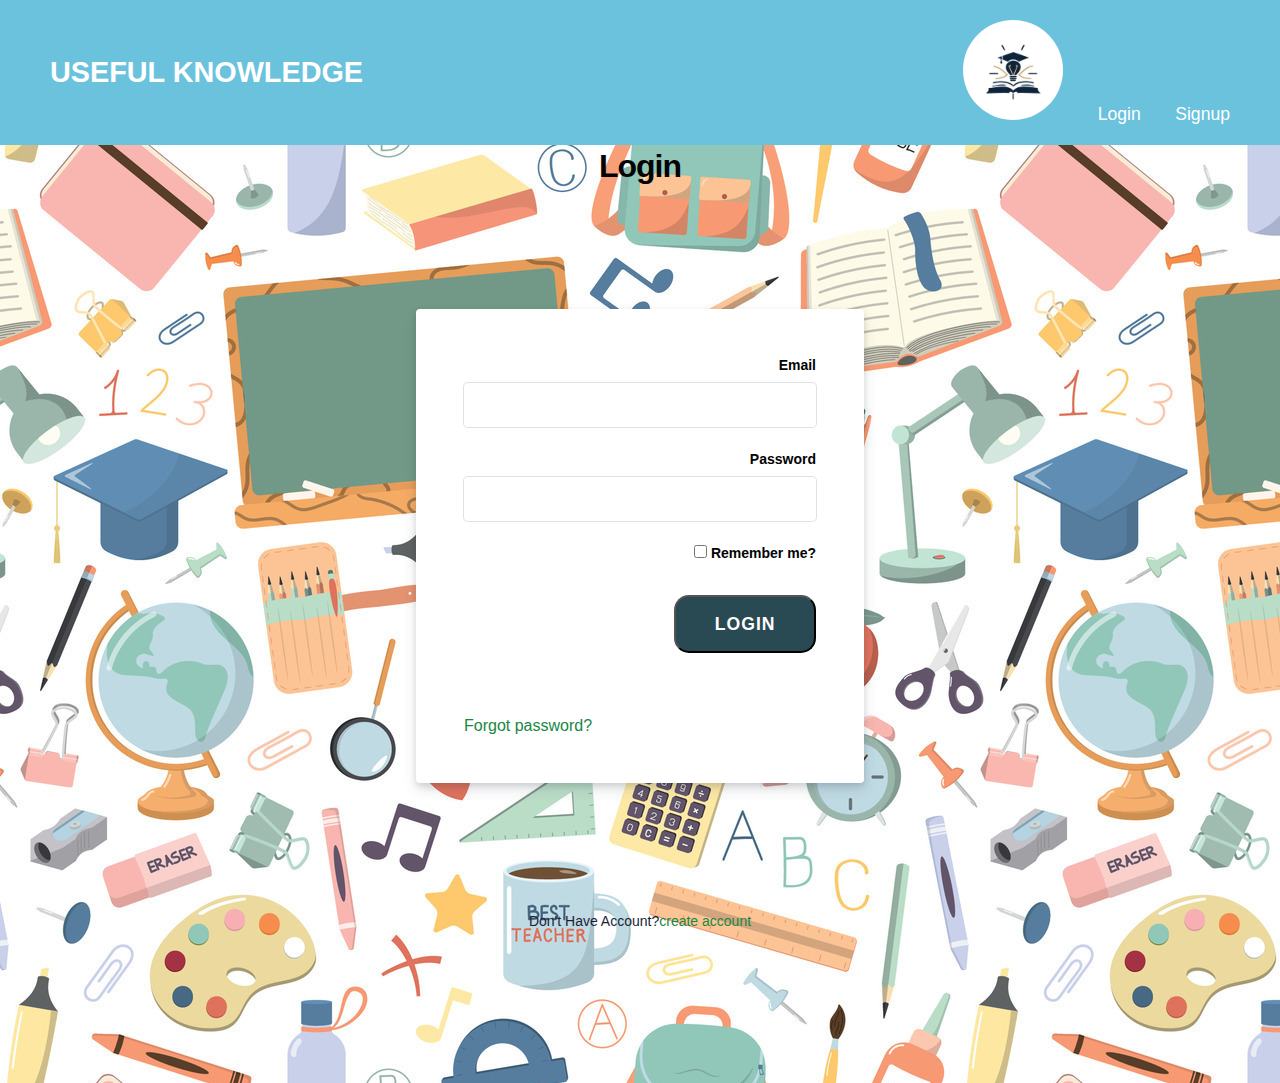
<file: index.html>
<!DOCTYPE>
<html>
  <html lang="en">
      <head>
          <meta charset="UTF-8">
          <meta http-equiv="X-UA-Compatible" content="IE=edge">
          <meta name="viewport" content="width=device-width, initial-scale=1.0">
          <link rel="stylesheet" href="https://cdnjs.cloudflare.com/ajax/libs/font-awesome/6.1.0/css/all.min.css">
          <link rel="stylesheet" href="stayl.css">

        <title>Website with Centered Logo</title>
          <style>
            header {
              display: flex;
              justify-content: last baseline;
              align-items: center;
            }
            .logo1 {
              max-width: 100px;
              border-radius: 100%;
            }
          </style>
        </head>

        </style>
    </head>

    <body>
        <header>
            <a href="index.html" class="logo">Useful Knowledge</a>
            <nav class="navigation">
                <img src="img/logo1.jpg" alt="Logo1" class="logo1">
                <a href="index.html">Login</a>
                <a href="index2.html">Signup</a>
            </nav>
        </header>

        <section>
            <link rel="stylesheet" href="stayyyl.css">
            <body>
                <div class="box-root padding-top--48 padding-bottom--24 flex-flex flex-justifyContent--center">
                    <h1>Login</h1>
                </div>
                <div class="formbg-outer">
                    <div class="formbg">
                        <div class="formbg-inner padding-horizontal--48">
                              <form id="stripe-login" onsubmit="handleLogin(); return false;">                                <div class="field padding-bottom--24">
                                    <label for="email">Email</label>
                                    <input type="email" id="email" name="email" required>
                                </div>
                                <div class="field padding-bottom--24">
                                    <label for="password">Password</label>
                                    <input type="password" id="password" name="password" required>
                                </div>
                                <div class="padding-bottom--24">
                                    <label for="checkbox">
                                        <input type="checkbox" name="checkbox"> Remember me?
                                    </label>
                                </div>
                                <div class="field padding-bottom--24">
                                    <button type="submit" class="main-btn" href="index3.html">LOGIN</button>
                              
                                </div>
                                <a href="index9.html">Forgot password?</a>
                            </form>
                        </div>
                    </div>
                    <div class="footer-link padding-top--24">
                        <span>Don't Have Account?<a href="index2.html">create account</a></span>
                        <div class="listing padding-top--24 padding-bottom--24 flex-flex center-center"></div>
                    </div>
                </div>
            </div>
        </div>
        </section>

        <script>
            function handleLogin() {
                var email = document.getElementById("email").value;
                var password = document.getElementById("password").value;
              window.location.href = "index3.html";

                // Simulating user authentication (replace with your server-side logic)
                // if (email === "user@example.com" && password === "password") {
                //     alert("Login successful!");
                //     return true; // Allow form submission
                // } else {
                //     alert("Invalid email or password.");
                //     return false; // Prevent form submission
                // }
            }
        </script>
    </body>
    </html>
</file>
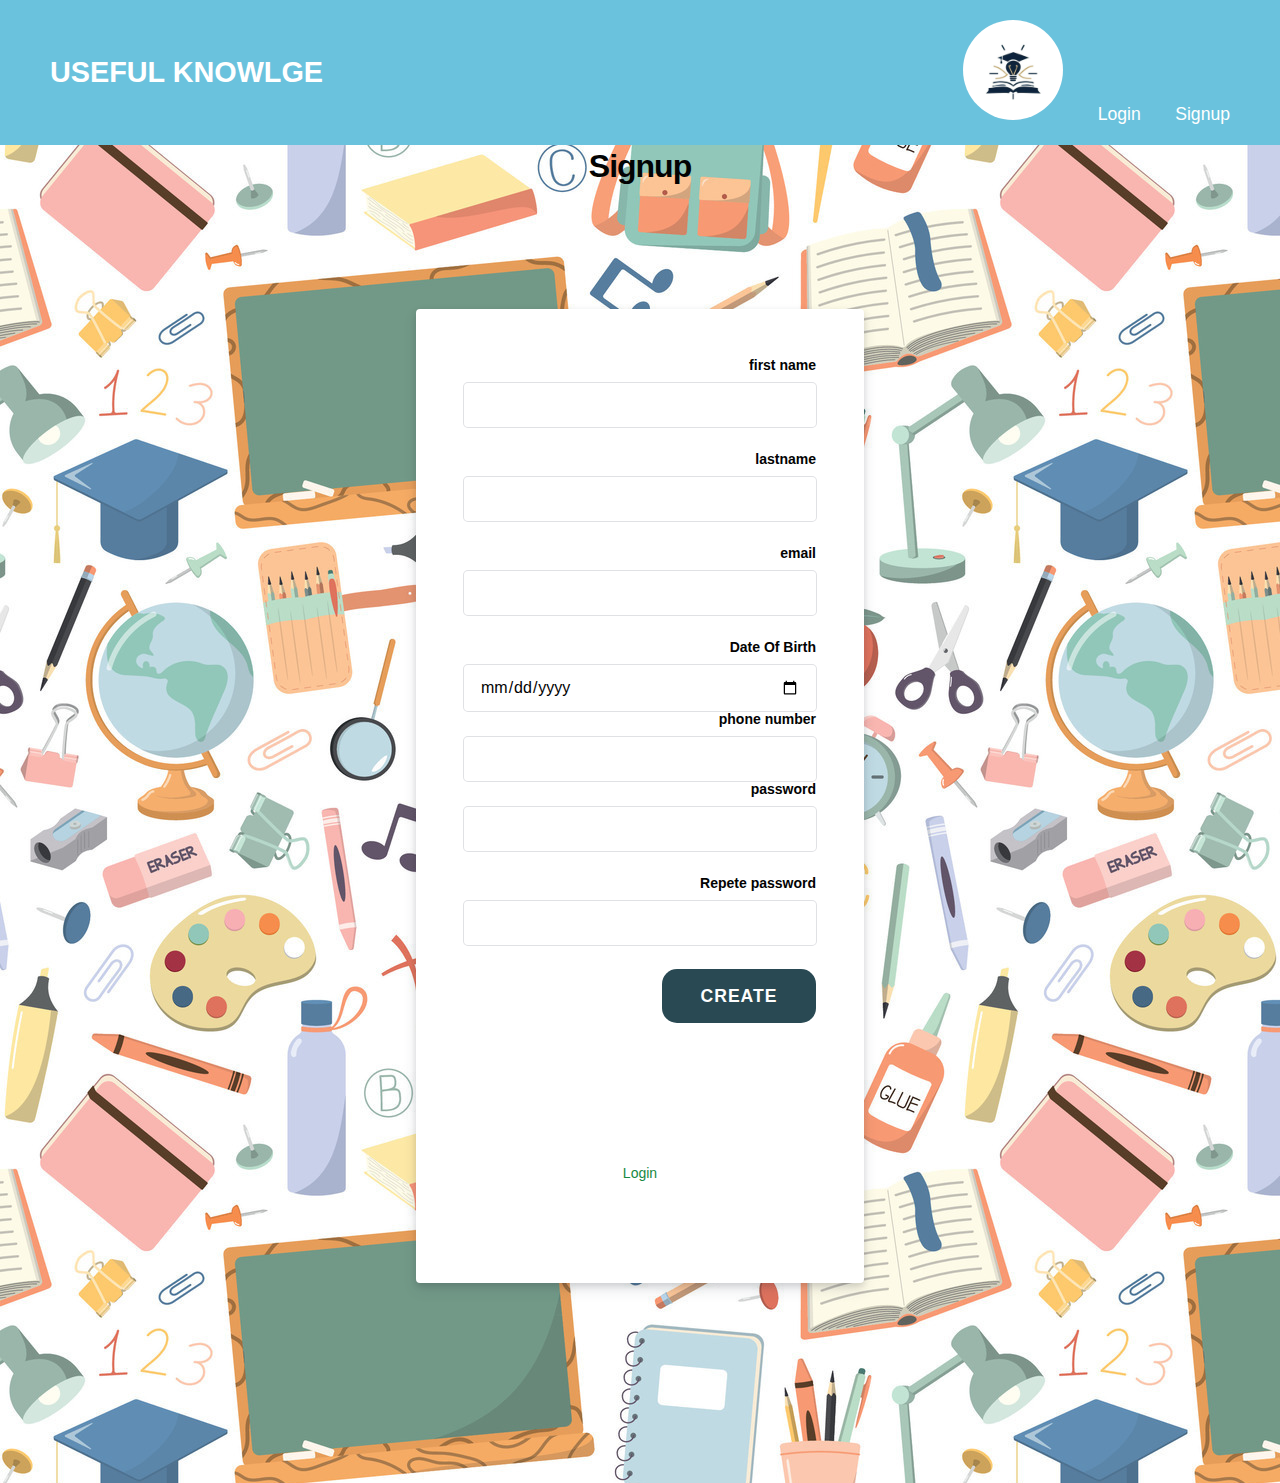
<file: index2.html>
<!DOCTYPE>
<html>
    <html lang="en">
        <head>
            <meta charset="UTF-8">
            <meta http-equiv="X-UA-Compatible" content="IE=edge">
            <meta name="viewport" content="width=device-width, initial-scale=1.0">
            <link rel="stylesheet" href="https://cdnjs.cloudflare.com/ajax/libs/font-awesome/6.1.0/css/all.min.css">
            <link rel="stylesheet" href="stayl.css">
            <title>Website with Centered Logo</title>
              <style>
                header {
                  display: flex;
                  justify-content: last baseline;
                  align-items: center;
                }
                .logo1 {
                  max-width: 100px;
                  border-radius: 100%;
                }
              </style>
            </head>
        <body>
            <header>
              
              <a href="index2.html" class="logo">Useful Knowlge </a>
              <nav class="navigation">
                <img src="img/logo1.jpg" alt="Logo1" class="logo1">
                  
                  <a href="index.html">Login</a>
                  <a href="index2.html"> Signup <title>Website with Centered Logo</title></a>

      
                </nav>
            </header>
            <link rel="stylesheet" href="stayyyl.css">
            <section>

<body>

        <div class="box-root padding-top--48 padding-bottom--24 flex-flex flex-justifyContent--center">
          <h1>Signup</h1>
        </div>
        <div class="formbg-outer">
          <div class="formbg">
            <div class="formbg-inner padding-horizontal--48">
            
              <form id="stripe-login">
                <div class="field padding-bottom--24">
                    <label for="firstname" id="fname">first name</label>
                    <input type="text" name="firstname">
                </div>
                <div class="field padding-bottom--24">
                    <label for="lastname" id="lname">lastname</label>
                    <input type="text" name="lastname">
                </div>



                <div class="field padding-bottom--24">
                  <label for="email" id="email">email</label>
                  <input type="email" name="email">
                </div>
                <div class="field padding-bottom--24">
                  <div class="grid--20-20">
                    <label for="DOB">Date Of Birth </label>
                </div>

                <input type="date" name="birthday">
                <div class="field padding-bottom--24">
                    <div class="grid--20-20">
                      <label for="phone"> phone number  </label>
                  </div>

                <input type="tel" name="phone" >
                <div class="field padding-bottom--24">
                  <div class="grid--20-20">
                    <label for="password">password </label>
            
                  </div>
                  
                  <input type="password" name="password">
                </div>
                <div class="field padding-bottom--24">
                    <div class="grid--20-20">
                      <label for="password">Repete password</label>
                      
                    </div>
                    
                    <input type="password" name="password">
                  </div>
                  
                <div class="field padding-bottom--24">
                  <a href="index.html" class="main-btn">CREATE</a>
                </div>
                
              </form>
            </div>
          </div>
          <div class="footer-link padding-top--24">
            <span> <a href="index.html"> Login </a></span>
            <div class="listing padding-top--24 padding-bottom--24 flex-flex center-center">
            </div>
          </div>
        </div>
      </div>
    </div>
  </div>
</section>
</body>
  </html>
</file>
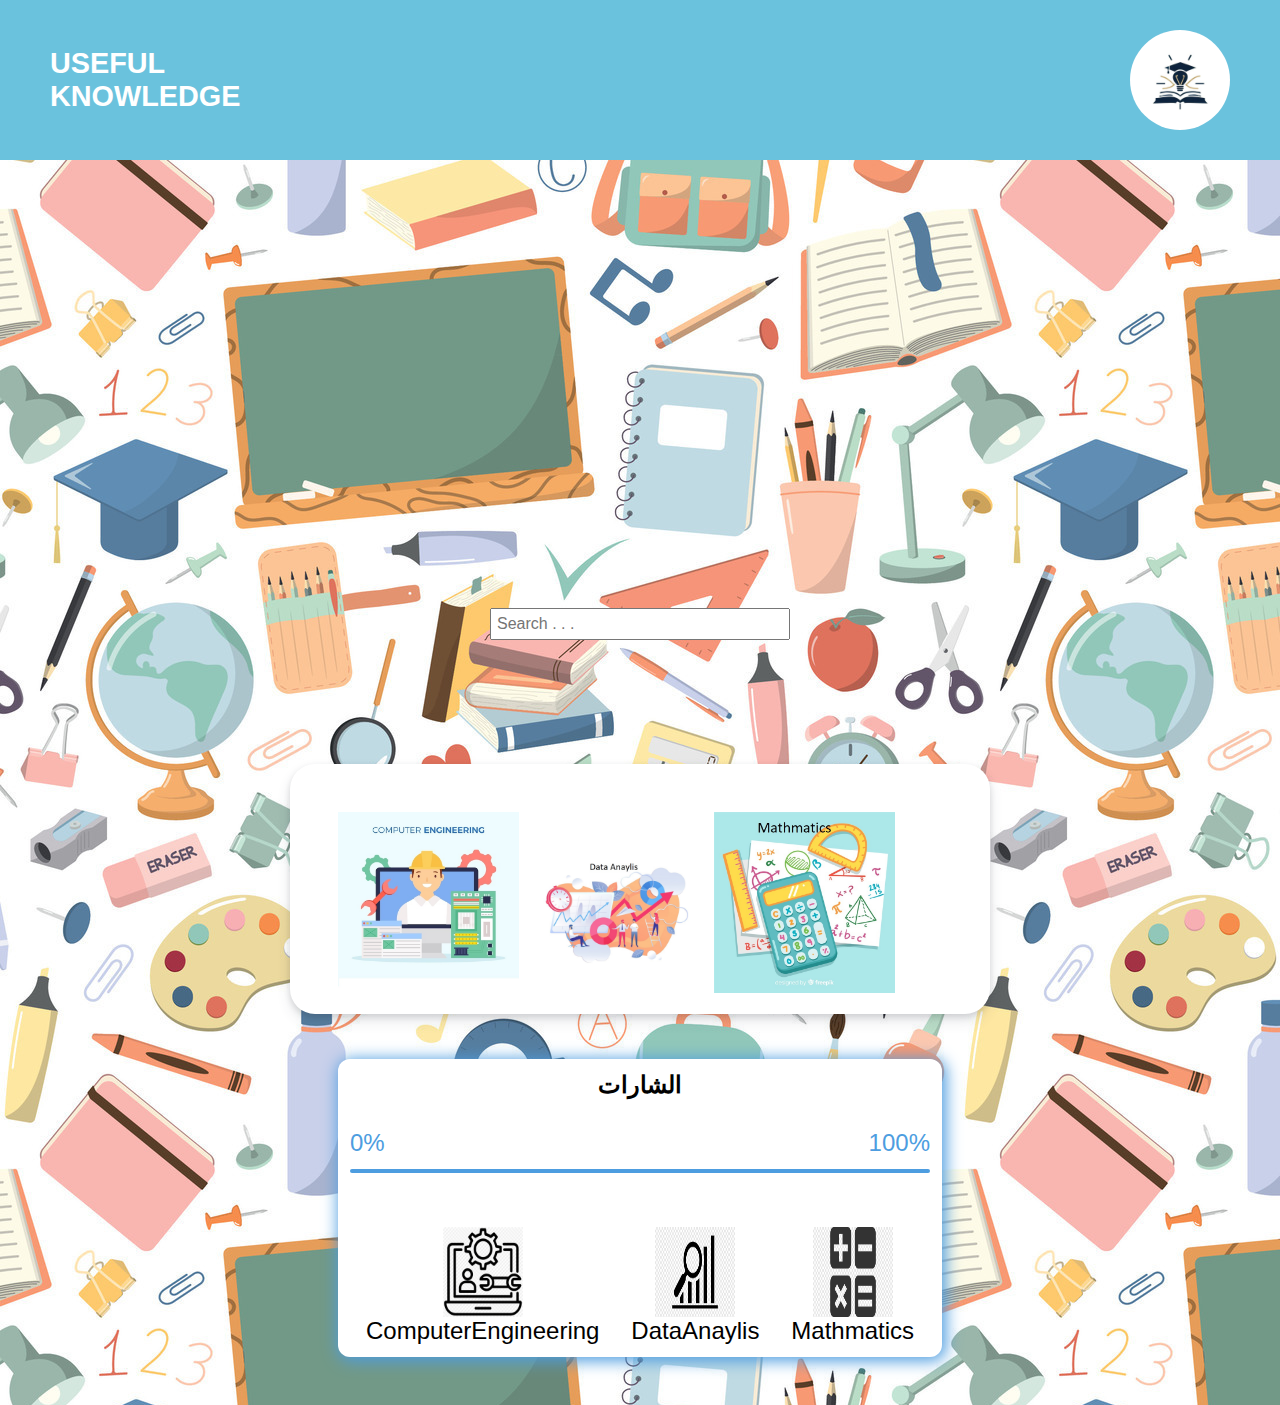
<file: index3.html>
<!DOCTYPE>
<html>
<html lang="en">

<head>
  <meta charset="UTF-8">
  <meta http-equiv="X-UA-Compatible" content="IE=edge">
  <meta name="viewport" content="width=device-width, initial-scale=1.0">
  <link rel="stylesheet" href="https://cdnjs.cloudflare.com/ajax/libs/font-awesome/6.1.0/css/all.min.css">

  <link rel="stylesheet" href="stayl.css">
  <link rel="stylesheet" href="nav.css">
  <link rel="stylesheet" href="account.css">
  <link rel="stylesheet" href="footer.css">
  <link rel="stylesheet" href="preloader.css">
  <link rel="stylesheet" href="missing-account.css">

  <title>Website with Centered Logo</title>
  <style>
    header {
      display: flex;
      justify-content: last baseline;
      align-items: center;
    }

    .logo1 {
      max-width: 100px;
      border-radius: 100%;
    }

    .search-wrapper {
      text-align: center;
      margin-top: 20px;
      border-radius: 5px;
    }

    .search-wrapper input[type="text"] {
      width: 300px;
      padding: 5px;
      font-size: 16px;
    }

    .search-predictions {
      margin-top: 10px;
      text-align: center;
    }

    .search-predictions ul {
      list-style: none;
      padding: 0;
    }

    .search-predictions li {
      cursor: pointer;
      margin-bottom: 5px;
    }

    .search-predictions li:hover {
      background-color: #f2f2f2;
    }

    @media only screen and (max-width: 600px) {
      .search-wrapper input[type="text"] {
        width: 100%;
      }
    }
  </style>
</head>

<body>
  <header>

    <a href="index3.html" class="logo">Useful Knowledge </a>
    <nav class="navigation">
      <img src="img/logo1.jpg" alt="Logo1" class="logo1">
    </nav>
  </header>
  <section>
    <link rel="stylesheet" href="stayyyl.css">
  </section>
</body>

<body>
  <div class="box-root padding-top--48 padding-bottom--24 flex-flex flex-justifyContent--center">
    <title>Search Bar with Result Prediction</title>

    <body>
      <div class="search-wrapper">
        <input type="text" id="searchInput" placeholder="Search . . .">
      </div>

      <div class="search-predictions">
        <ul id="predictionsList"></ul>
      </div>
      <script>
        var contentData = [
          "computer engineering",
          "data anaylis",
          "mathmatics"
        ];

        function showPredictions() {
          var input = document.getElementById("searchInput").value.toLowerCase();
          var predictionsList = document.getElementById("predictionsList");
          predictionsList.innerHTML = "";

          var matchingPredictions = contentData.filter(function (item) {
            return item.toLowerCase().startsWith(input);
          });

          if (matchingPredictions.length > 0) {
            matchingPredictions.forEach(function (prediction) {
              var li = document.createElement("li");
              li.textContent = prediction;
              li.onclick = function () {
                performSearch(prediction);
              };
              predictionsList.appendChild(li);
            });
          } else {
            var li = document.createElement("li");
            li.textContent = "No predictions found.";
            predictionsList.appendChild(li);
          }
        }

        function performSearch(query) {
          // Replace this with your desired implementation
          alert("indergurgh" + ali);
        }

        function performSearch() {
          var input = document.getElementById("searchInput").value.trim();
          if (input !== "") {
            var url = "results.html?q=" + encodeURIComponent(input);
            window.location.href = url;
          }
        }
      </script>
      <!--</script> was found with out script opining-->
      </form>
  </div>
  <div class="formbg2-outer">
    <div class="formbg2">
      <div class="formbg2-inner padding-horizontal--48 ">
        <style>
          #object1 {
            display: contents;
            flex-direction: row;
            /* الصور جنبًا إلى جنب */
            justify-content: space-around;
            flex-wrap: wrap;
          }

          #object2,
          #object3,
          #object4 {
            object-fit: contain;
            width: 30%;
            height: auto;
          }

          #object5 {
            display: contents;
            flex-direction: row;
            /* الصور جنبًا إلى جنب */
            justify-content: space-around;
            flex-wrap: wrap;
          }

          #BadG {
            object-fit: fill;
            width: 100%;
            height: auto;
            margin-top: 60px;
          }


          @media only screen and (max-width: 600px) {
            #object1 {
              flex-direction: column;
              /* الصور في خط طولي عندما يكون حجم الشاشة أقل من 600 بكسل */
            }

            #object2,
            #object3,
            #object4 {
              width: 100%;
            }

            #object5 {
              flex-direction: column;
              /* الصور في خط طولي عندما يكون حجم الشاشة أقل من 600 بكسل */
            }

          }

          .ach {
            align-items: right;
            display: flex;
            /* Changed from inline-flexbox to flex */
            padding: 10px 50px;
            background-color: #122e4b;
            /* Button background color */
            justify-content: right;
            color: #fff;
            text-decoration: none;
            border-radius: 5px;
            margin: 0px;
            /* Adjust this value as needed */
            cursor: pointer;
            width: fit-content;
          }
        </style>

        <div id="object1">
          <a href="index4.html"><img src="img/enginer2.jpg" alt="img/enginer2" id="object2"></a>
          <a href="index5.html"><img src="img/DataAnylis.jpg" alt="img/DataAnylis" id="object3"></a>
          <a href="index6.html"><img src="img/math.jpg" alt="img/math" id="object4"></a>
        </div>

        <div id="object5">
          <div class="badges" id="BadG">
            <div class="title">
              الشارات
            </div>
            <div class="prograss-number">
              <div class="prograss-from">
                0%
              </div>
              <div class="prograss-to">
                100%
              </div>
            </div>
            <div class="prograss" id="prograss"></div>
            <div class="badges-content">
              <div class="badges-img">
                <img id="Engineer" src="img/logoEng.png" alt="Englogo" width="180" height="90">
                <div class="badge-title">
                  ComputerEngineering
                </div>
              </div>
              <div class="badges-img">
                <img id="data" src="img/logoData.png" alt="datalogo" width="180" height="90">
                <div class="badge-title">
                  DataAnaylis
                </div>
              </div>
              <div class="badges-img">
                <img id="math" src="img/logomath.png" alt="mathlogo" width="180" height="90">
                <div class="badge-title">
                  Mathmatics
                </div>
              </div>


</body>

</html>
</file>
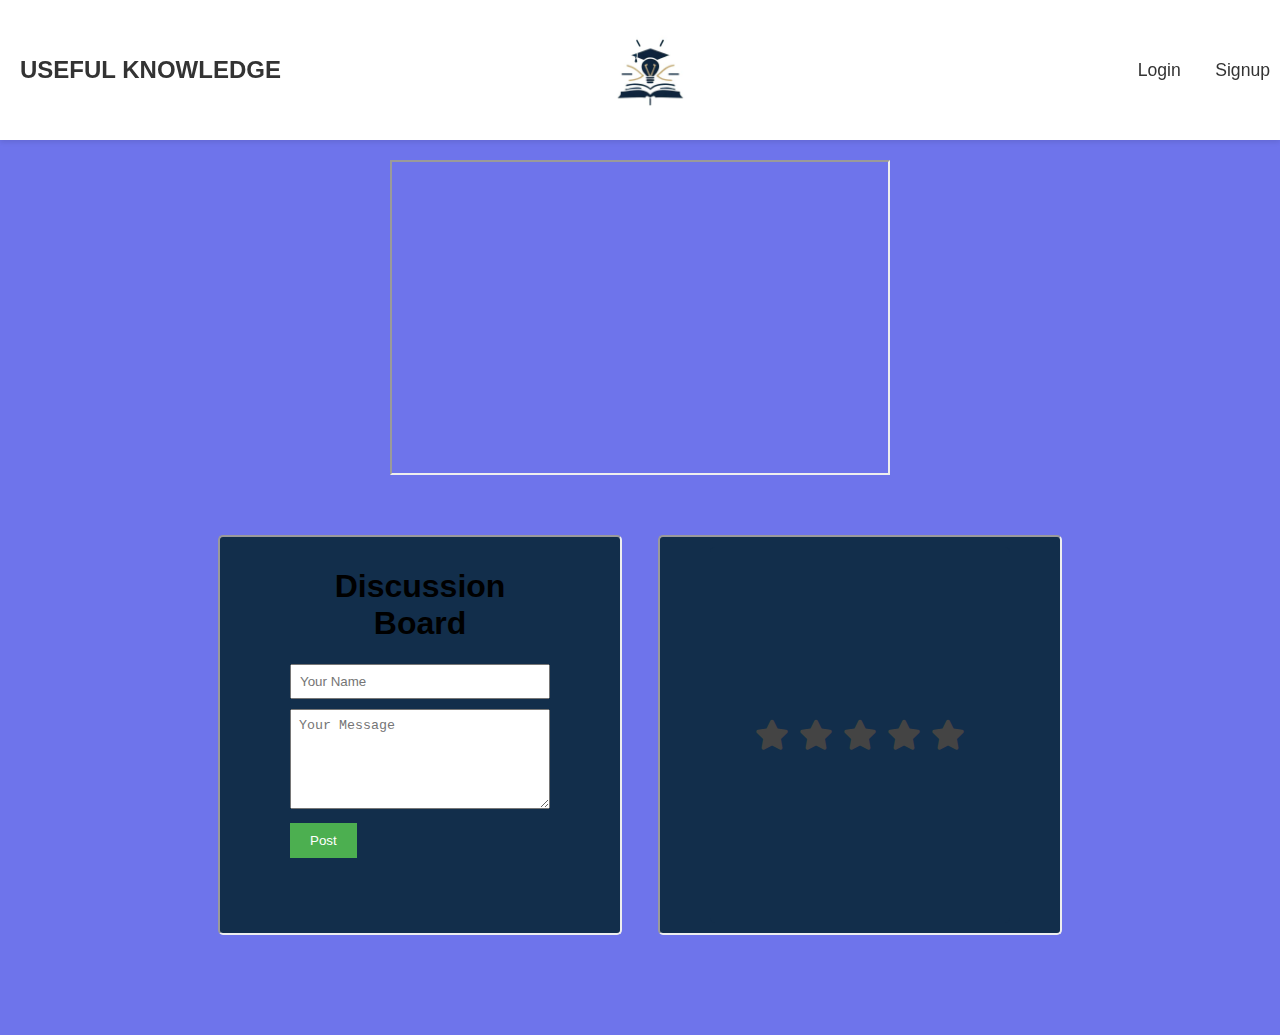
<file: index4.html>
<!DOCTYPE html>
<html lang="en">

<head>
    <meta charset="UTF-8">
    <meta http-equiv="X-UA-Compatible" content="IE=edge">
    <meta name="viewport" content="width=device-width, initial-scale=1.0">
    <link rel="stylesheet" href="https://cdnjs.cloudflare.com/ajax/libs/font-awesome/6.1.0/css/all.min.css">
    <link rel="stylesheet" href="stayl.css">
    <title>Website with Centered Logo</title>
    <style>
        
        /* General styling */
        body {
            margin: 0;
            padding: 0;
            font-family: Arial, sans-serif;
            background-color: rgba(69, 77, 230, 0.779); /* Background color */
            /* rgb(106, 14, 221) */
        }
        /* Header styling */
        header {
            display: flex;
            justify-content: space-between;
            align-items: center;
            padding: 10px;
            background-color: rgb(255, 255, 255); /* Header background color */
            box-shadow: 0 2px 5px rgba(0, 0, 0, 0.1);
        }
        .logo {
            text-decoration: none;
            color: #333;
            font-size: 1.5rem;
            font-weight: bold;
            margin-left: 10px;
          
        }
        .logo1 {
            max-width: 120px;
            align-items: center;
            margin-right: 89px;
          border-radius: 100%;
        }
        .navigation a{
            margin-left: 0px;
            text-decoration: none;
            color: #333;
        }
        #object1 {
        object-fit: contain;
        object-position: top;
        position: relative;
        border-radius: 10px;
        margin: 10px;
        }
        /* Main section styling */
        .box-root {
        padding-top: 60px;
        padding-bottom: 0px;
        display: flex;
        justify-content: space-around; /* This will put space between your iframes */
        }
        .board, .rate {
        align-items: right;
        display: flex; /* Changed from inline-flexbox to flex */
        padding: 10px 50px;
        background-color: #122e4b; /* Button background color */
        justify-content: right;
        color: #fff;
        text-decoration: none;
        border-radius: 5px;
        margin: 0px; /* Adjust this value as needed */
        cursor: pointer;
        width: fit-content;
        }
        /* Adding rate board */
    </style>
</head>
<body>
    <header>
        <a href="index3.html" class="logo">Useful Knowledge</a>
        <img src="img/logo1.jpg" alt="Logo1" class="logo1">
        <nav class="navigation">
            <a href="index.html" class="sgin">Login</a>
            <a href="index2.html" class="login">Signup</a>
        </nav>
    </header>
    <section>
        <div class="box-root">
            <iframe width="500" height="315" src="https://www.youtube.com/embed/23wr24zdmQM?si=W6Rn78-GVRiTmN5G" title="Software Engineering"></iframe>
        </div>
        <div class="box-root">
            <iframe src="index7.html" width="250" height="400" class="board" title="this is a board"></iframe>
            <iframe src="rate.html" width="400" height="400" class="rate" title="this is rate"></iframe>
        </div> 
    </section>    
</body>
</html>
</file>
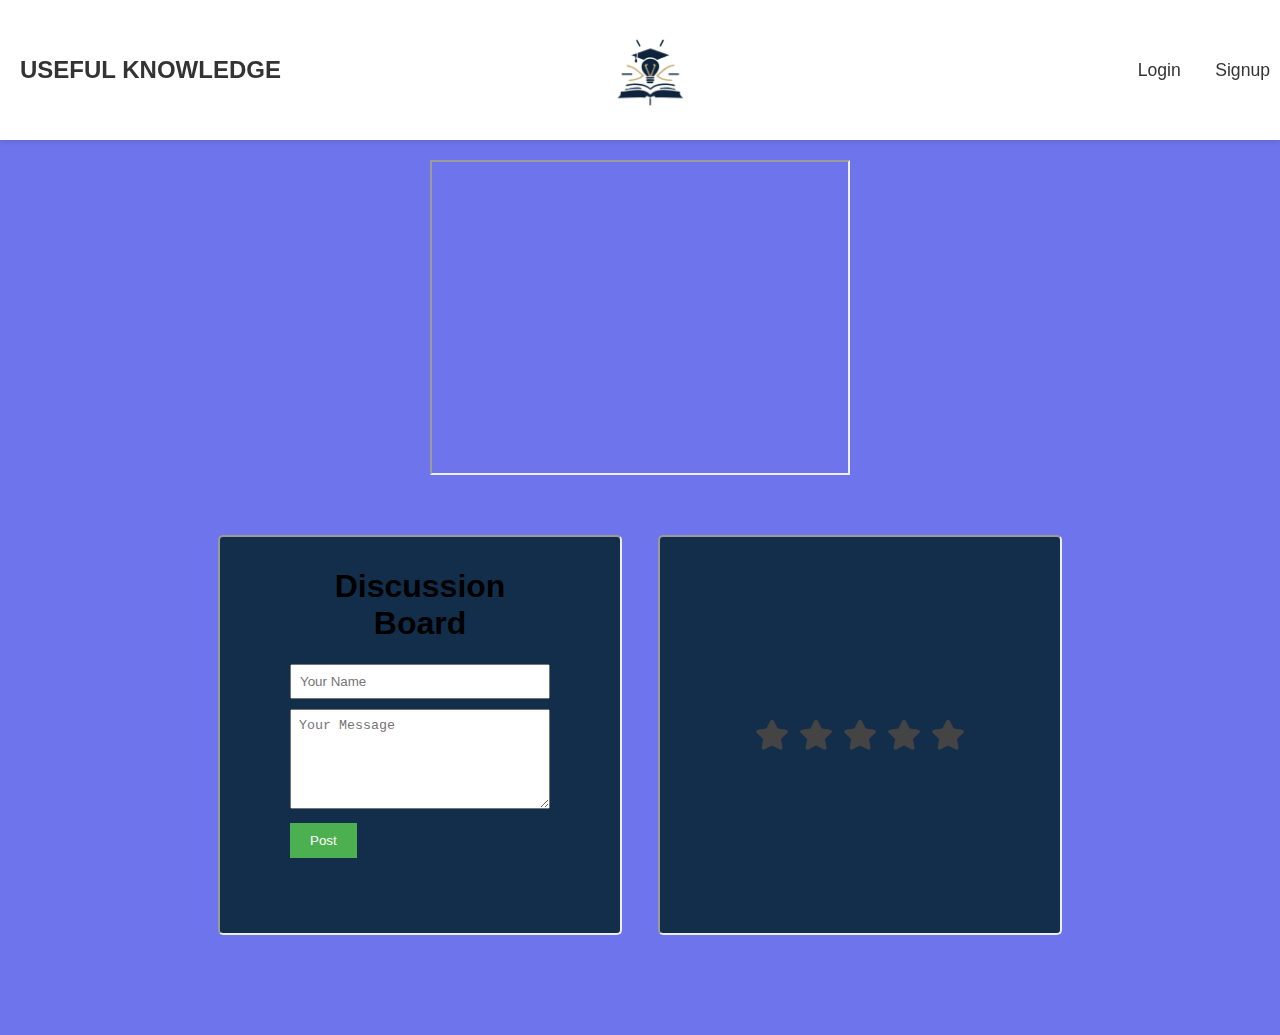
<file: index5.html>
<!DOCTYPE html>
<html lang="en">

<head>
    <meta charset="UTF-8">
    <meta http-equiv="X-UA-Compatible" content="IE=edge">
    <meta name="viewport" content="width=device-width, initial-scale=1.0">
    <link rel="stylesheet" href="https://cdnjs.cloudflare.com/ajax/libs/font-awesome/6.1.0/css/all.min.css">
    <link rel="stylesheet" href="stayl.css">
    <title>Website with Centered Logo</title>
    <style>
        
        /* General styling */
        body {
            margin: 0;
            padding: 0;
            font-family: Arial, sans-serif;
            background-color: rgba(69, 77, 230, 0.779); /* Background color */
            /* rgb(106, 14, 221) */
        }
        /* Header styling */
        header {
            display: flex;
            justify-content: space-between;
            align-items: center;
            padding: 10px;
            background-color: rgb(255, 255, 255); /* Header background color */
            box-shadow: 0 2px 5px rgba(0, 0, 0, 0.1);
        }
        .logo {
            text-decoration: none;
            color: #333;
            font-size: 1.5rem;
            font-weight: bold;
            margin-left: 10px;
        }
        .logo1 {
            max-width: 120px;
            align-items: center;
            margin-right: 89px;
          border-radius: 100%;
        }
        .navigation a{
            margin-left: 0px;
            text-decoration: none;
            color: #333;
        }
        #object1 {
        object-fit: contain;
        object-position: top;
        position: relative;
        border-radius: 10px;
        margin: 10px;
        }
        /* Main section styling */
        .box-root {
        padding-top: 60px;
        padding-bottom: 0px;
        display: flex;
        justify-content: space-around; /* This will put space between your iframes */
        }
        .board, .rate {
        align-items: right;
        display: flex; /* Changed from inline-flexbox to flex */
        padding: 10px 50px;
        background-color: #122e4b; /* Button background color */
        justify-content: right;
        color: #fff;
        text-decoration: none;
        border-radius: 5px;
        margin: 0px; /* Adjust this value as needed */
        cursor: pointer;
        width: fit-content;
        }
        /* Adding rate board */
    </style>
</head>
<body>
    <header>
        <a href="index3.html" class="logo">Useful Knowledge</a>
        <img src="img/logo1.jpg" alt="Logo1" class="logo1">
        <nav class="navigation">
            <a href="index.html" class="sgin">Login</a>
            <a href="index2.html" class="login">Signup</a>
        </nav>
    </header>
    <section>
        <div class="box-root">
            <iframe width="420" height="315" src="https://www.youtube.com/embed/Xyo6LY2hOTU?si=vj_rtB0jpoQ4iEFw" title="Data Analysis"></iframe>
        </div>
        <div class="box-root">
            <iframe src="index7.html" width="250" height="400" class="board" title="this is board"></iframe>
            <iframe src="rate.html" width="400" height="400" class="rate" title="this is rate"></iframe>
        </div> 
    </section>
</body>
</html>
</file>
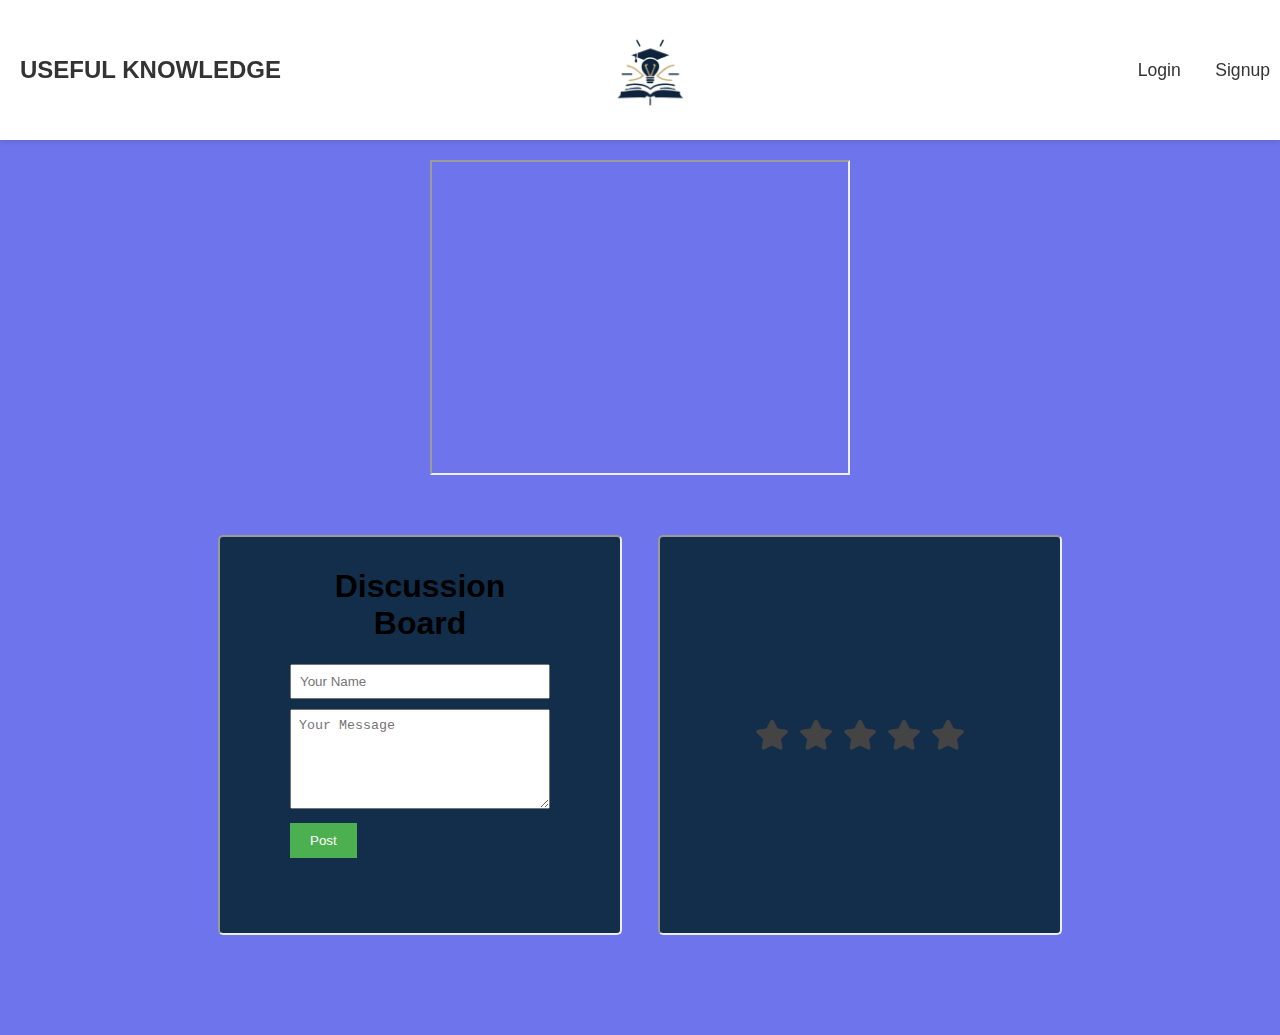
<file: index6.html>
<!DOCTYPE html>
<html lang="en">

<head>
    <meta charset="UTF-8">
    <meta http-equiv="X-UA-Compatible" content="IE=edge">
    <meta name="viewport" content="width=device-width, initial-scale=1.0">
    <link rel="stylesheet" href="https://cdnjs.cloudflare.com/ajax/libs/font-awesome/6.1.0/css/all.min.css">
    <link rel="stylesheet" href="stayl.css">
    <title>Website with Centered Logo</title>
    <style>
        
        /* General styling */
        body {
            margin: 0;
            padding: 0;
            font-family: Arial, sans-serif;
            background-color: rgba(69, 77, 230, 0.779); /* Background color */
            /* rgb(106, 14, 221) */
        }
        /* Header styling */
        header {
            display: flex;
            justify-content: space-between;
            align-items: center;
            padding: 10px;
            background-color: rgb(255, 255, 255); /* Header background color */
            box-shadow: 0 2px 5px rgba(0, 0, 0, 0.1);
        }
        .logo {
            text-decoration: none;
            color: #333;
            font-size: 1.5rem;
            font-weight: bold;
            margin-left: 10px;
        }
        .logo1 {
            max-width: 120px;
            align-items: center;
            margin-right: 89px;
          border-radius: 100%;
        }
        .navigation a{
            margin-left: 0px;
            text-decoration: none;
            color: #333;
        }
        #object1 {
        object-fit: contain;
        object-position: top;
        position: relative;
        border-radius: 10px;
        margin: 10px;
        }
        /* Main section styling */
        .box-root {
        padding-top: 60px;
        padding-bottom: 0px;
        display: flex;
        justify-content: space-around; /* This will put space between your iframes */
        }
        .board, .rate {
        align-items: right;
        display: flex; /* Changed from inline-flexbox to flex */
        padding: 10px 50px;
        background-color: #122e4b; /* Button background color */
        justify-content: right;
        color: #fff;
        text-decoration: none;
        border-radius: 5px;
        margin: 0px; /* Adjust this value as needed */
        cursor: pointer;
        width: fit-content;
        }
        /* Adding rate board */
    </style>
</head>
<body>
    <header>
        <a href="index3.html" class="logo">Useful Knowledge</a>
        <img src="img/logo1.jpg" alt="Logo1" class="logo1">
        <nav class="navigation">
            <a href="index.html" class="sgin">Login</a>
            <a href="index2.html" class="login">Signup</a>
        </nav>
    </header>
    <section>
        <!-- Main content section -->
        <div class="box-root">
            <iframe width="420" height="315" src="https://www.youtube.com/embed/p-PN3rRaPWM?si=tzA2BksFtgsMHzKY" title="Group thuri"></iframe>
        </div>
        <div class="box-root">
            <iframe src="index7.html" width="250" height="400" class="board" title="this is a board"></iframe>
            <iframe src="rate.html" width="400" height="400" class="rate" title="This is rate"></iframe>
        </div> 
    </section>
</body>
</html>
</file>
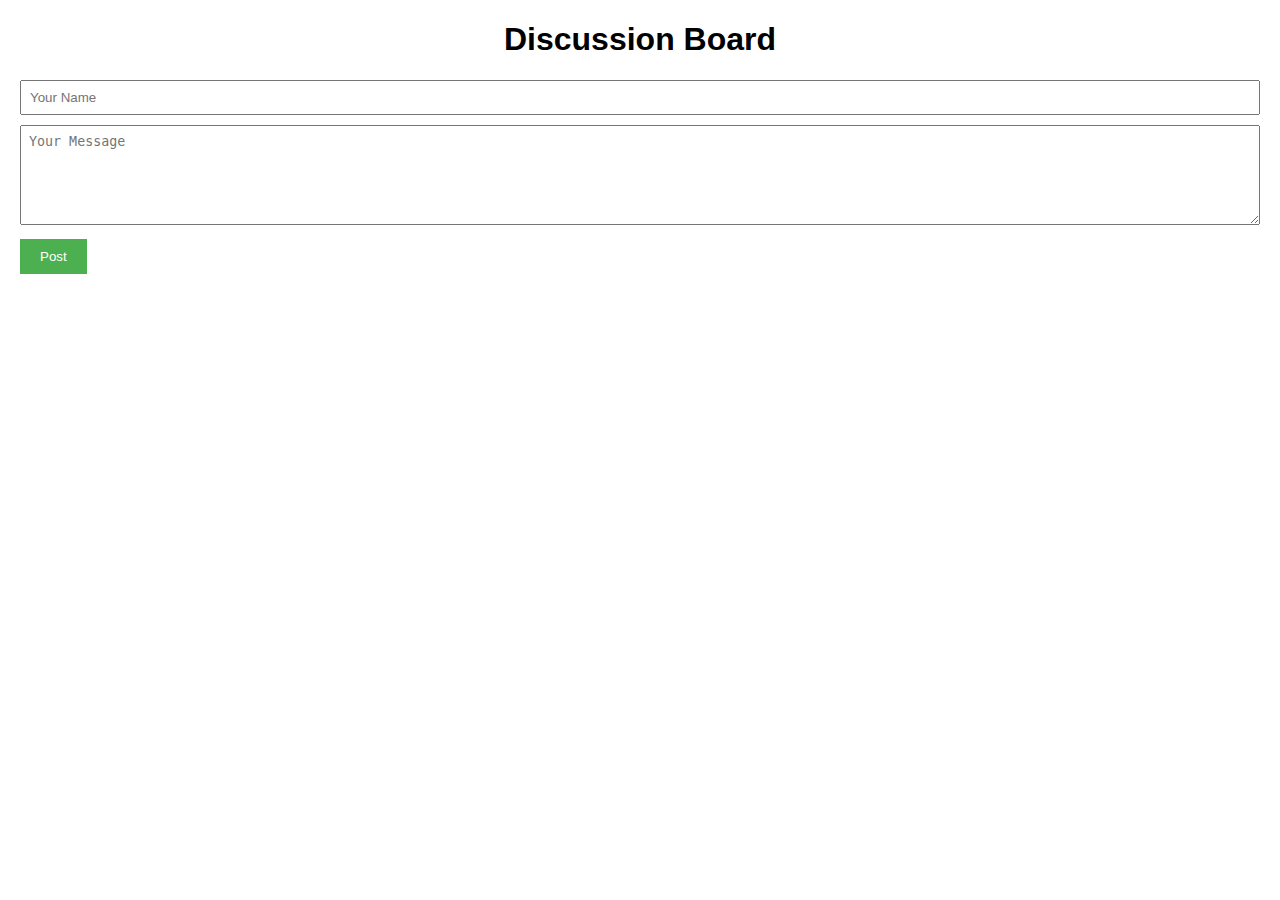
<file: index7.html>
<!DOCTYPE html>
<html lang="en">
<head>
    <meta charset="UTF-8">
    <title>Discussion Board</title>
    <style>
        body {
            font-family: Arial, sans-serif;
            margin: 20px;
        }
        h1 {
            text-align: center;
        }
        .post {
            background-color: #f2f2f2;
            padding: 10px;
            margin-bottom: 10px;
        }
        .post .author {
            font-weight: bold;
        }
        .post .timestamp {
            color: #888888;
            font-size: 12px;
        }
        .post .content {
            margin-top: 5px;
        }
        .reply {
            margin-left: 20px;
        }
        .form-wrapper {
            margin-bottom: 20px;
        }
        .form-wrapper input,
        .form-wrapper textarea {
            width: 100%;
            padding: 8px;
            margin-bottom: 10px;
            box-sizing: border-box;
        }
        .form-wrapper textarea {
            height: 100px;
        }
        .form-wrapper button {
            background-color: #4caf50;
            color: #ffffff;
            border: none;
            padding: 10px 20px;
            cursor: pointer;
            display: inline-block;
        }
        .form-wrapper button:hover {
            background-color: #45a049;
        }
        .reply-btn {
            background-color: #007bff;
            color: #ffffff;
            border: none;
            padding: 5px 10px;
            cursor: pointer;
            margin-left: 10px;
            font-size: 12px;
        }
        .reply-btn:hover {
            background-color: #0056b3;
        }
    </style>
</head>
<body>
    <h1>Discussion Board</h1>
    <div class="form-wrapper">
        <input type="text" id="author" placeholder="Your Name">
        <textarea id="message" placeholder="Your Message"></textarea>
        <button onclick="postMessage()">Post</button>
    </div>
    <div id="posts"></div>
    <script>
        // Replace this with the actual user information from your authentication system
        const currentUser = {
            name: "You"
        };
        function postMessage() {
            const authorInput = document.getElementById("author");
            const messageInput = document.getElementById("message");
            const author = authorInput.value.trim();
            const message = messageInput.value.trim();
            if (!author || !message) {
                alert("Please enter both your name and message.");
                return;
            }
            const timestamp = new Date().toLocaleString();
            const postDiv = document.createElement("div");
            postDiv.classList.add("post");
            postDiv.setAttribute("data-author", author);
            postDiv.setAttribute("data-timestamp", timestamp);
            postDiv.innerHTML = `
                <div class="author">${author}</div>
                <div class="timestamp">${timestamp}</div>
                <div class="content">${message} <button class="reply-btn" onclick="replyToMessage('${author}', '${timestamp}')">Reply</button></div>
                <div class="replies" id="replies-${author}-${timestamp}"></div>
            `;
            document.getElementById("posts").appendChild(postDiv);
            // Clear the form
            authorInput.value = "";
            messageInput.value = "";
        }
        function replyToMessage(author, timestamp) {
            const replyMessage = prompt("Reply to the message:");
            if (replyMessage) {
                const replyDiv = document.createElement("div");
                replyDiv.classList.add("post", "reply");
                const replyAuthor = currentUser ? currentUser.name : "You";
                replyDiv.innerHTML = `
                    <div class="author">${replyAuthor}</div>
                    <div class="timestamp">${new Date().toLocaleString()}</div>
                    <div class="content">${replyMessage}</div>
                `;
                const repliesContainer = document.getElementById(`replies-${author}-${timestamp}`);
                if (repliesContainer) {
                    repliesContainer.appendChild(replyDiv);
                    }
                }
            }
    </script>
</body>
</html>
</file>
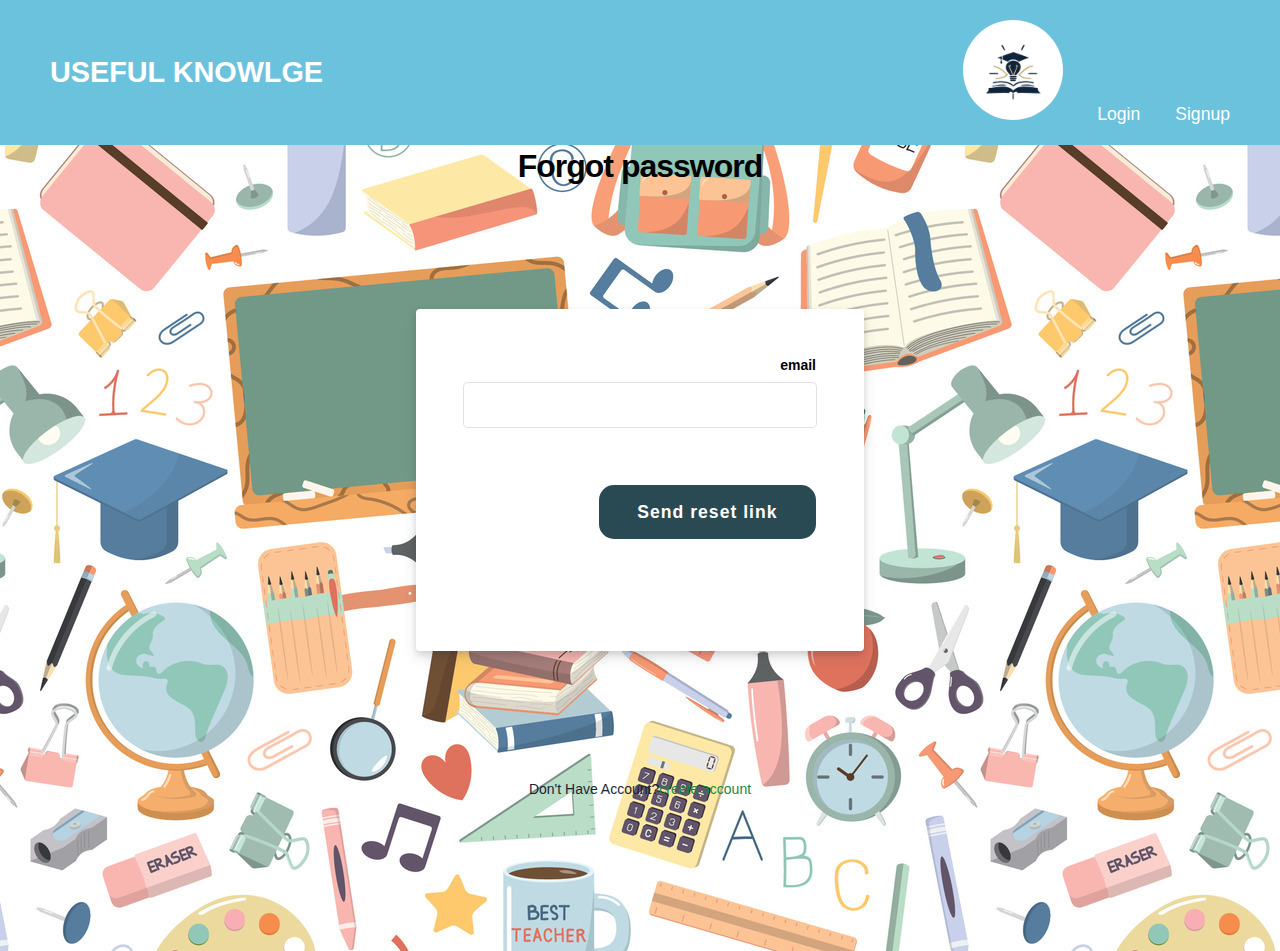
<file: index9.html>
<!DOCTYPE>
<html>
<html lang="en">

<head>
  <meta charset="UTF-8">
  <meta http-equiv="X-UA-Compatible" content="IE=edge">
  <meta name="viewport" content="width=device-width, initial-scale=1.0">
  <link rel="stylesheet" href="https://cdnjs.cloudflare.com/ajax/libs/font-awesome/6.1.0/css/all.min.css">
  <link rel="stylesheet" href="stayl.css">
  <title>Website with Centered Logo</title>
  <style>
    header {
      display: flex;
      justify-content: last baseline;
      align-items: center;
    }

    .logo1 {
      max-width: 100px;
      border-radius: 100%;
    }
  </style>
</head>

<body>
  <header>

    <a href="index.html" class="logo">Useful Knowlge </a>
    <nav class="navigation">
      <img src="img/logo1.jpg" alt="Logo1" class="logo1">

      <a href="index.html">Login </a>
      <a href="index2.html">Signup </a>

    </nav>
  </header>
  <section>
    <link rel="stylesheet" href="stayyyl.css">

    <body>

      <div class="box-root padding-top--48 padding-bottom--24 flex-flex flex-justifyContent--center">
        <h1>Forgot password<h1>
      </div>
      <div class="formbg-outer">
        <div class="formbg">
          <div class="formbg-inner padding-horizontal--48">

            <form id="stripe-login">
              <div class="field padding-bottom--24">
                <label for="email">email</label>
                <input type="email" name="email">
              </div>


              <div class="reset-pass">

              </div>

              <div class=" padding-bottom--24 ">
                <label for="checkbox">

                </label>
              </div>
              <div class="field padding-bottom--24">

                <a href="index3.html" class="main-btn">Send reset link</a>
              </div>


          </div>

          </form>
        </div>
      </div>
      <div class="footer-link padding-top--24">
        <span>Don't Have Account?<a href="index2.html">create account</a></span>
        <div class="listing padding-top--24 padding-bottom--24 flex-flex center-center">


        </div>
      </div>
      </div>
  </section>
</body>

</html>
</file>
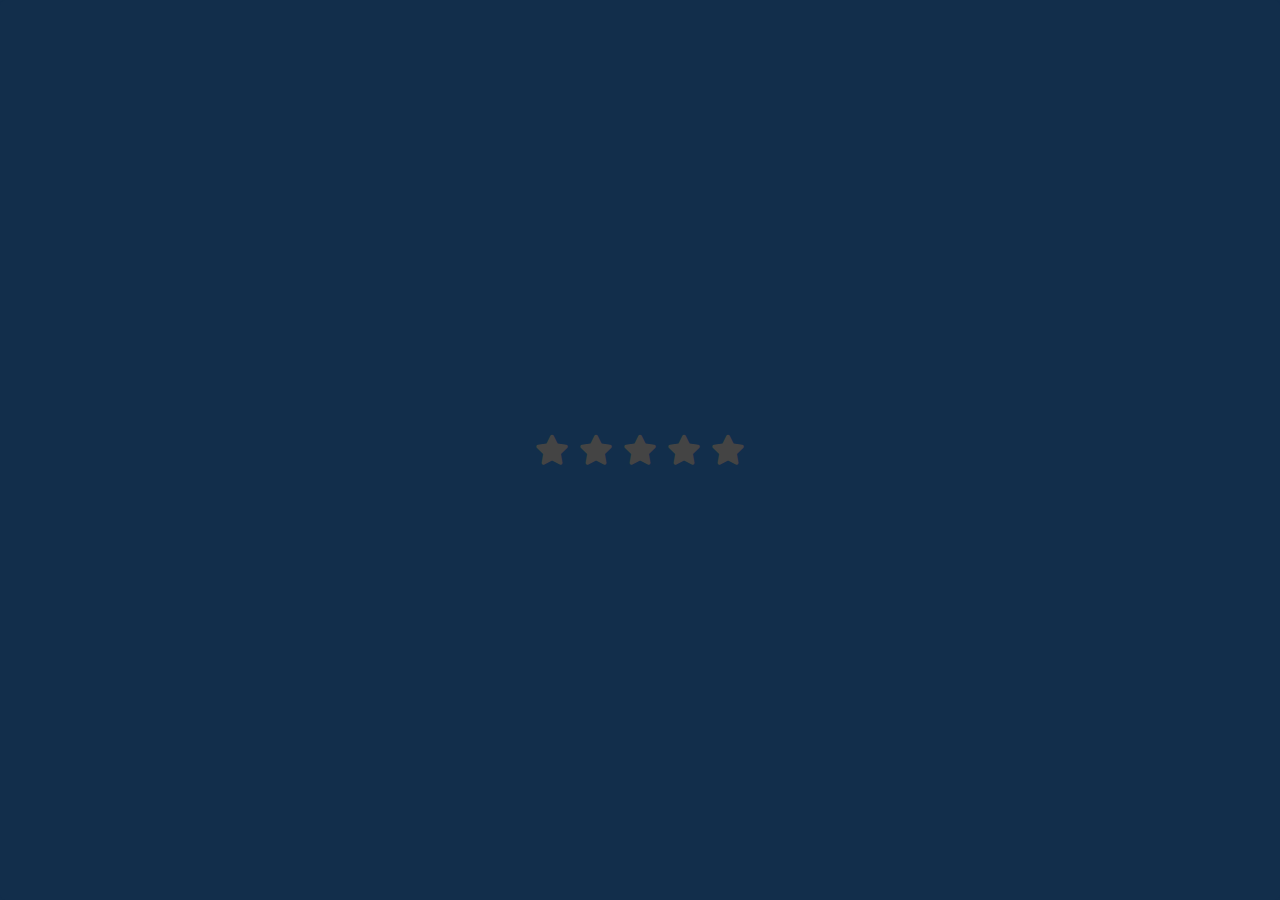
<file: rate.html>
<!DOCTYPE html>
<html lang="en" dir="ltr">
  <head>
    <meta charset="utf-8">
    <title>Star Rating Form | CodingNepal</title>
    <link rel="stylesheet" href="styleRate.css">
    <link rel="stylesheet" href="https://cdnjs.cloudflare.com/ajax/libs/font-awesome/5.15.3/css/all.min.css"/>
  </head>
  <body>
    <div class="container">
      <div class="post">
        <div class="text">Thanks for rating us!</div>
        <div class="edit">EDIT</div>
      </div>
      <div class="star-widget">
        <input type="radio" name="rate" id="rate-5">
        <label for="rate-5" class="fas fa-star"></label>
        <input type="radio" name="rate" id="rate-4">
        <label for="rate-4" class="fas fa-star"></label>
        <input type="radio" name="rate" id="rate-3">
        <label for="rate-3" class="fas fa-star"></label>
        <input type="radio" name="rate" id="rate-2">
        <label for="rate-2" class="fas fa-star"></label>
        <input type="radio" name="rate" id="rate-1">
        <label for="rate-1" class="fas fa-star"></label>
        <form action="#">
          <header></header>
          <div class="textarea">
            <textarea cols="30" placeholder="Describe your experience.."></textarea>
          </div>
          <div class="btn">
            <button type="submit">Post</button>
          </div>
        </form>
      </div>
    </div>
    <script>
      const btn = document.querySelector("button");
      const post = document.querySelector(".post");
      const widget = document.querySelector(".star-widget");
      const editBtn = document.querySelector(".edit");
      btn.onclick = ()=>{
        widget.style.display = "none";
        post.style.display = "block";
        editBtn.onclick = ()=>{
          widget.style.display = "block";
          post.style.display = "none";
        }
        return false;
      }
    </script>
  </body>
</html>
</file>
<file: stayl.css>
@import url('https://fonts.googleapis.com/css2?family=Poppins:ital,wght@0,100;0,200;0,300;0,400;0,500;0,600;0,700;0,800;0,900;1,100;1,200;1,300;1,400;1,500;1,600;1,700;1,800;1,900&display=swap');
@media only screen and (max-width: 600px) {
    .search-wrapper input[type="text"] {
        width: 100%;
    }
}

*{
    font-family: -apple-system,BlinkMacSystemFont,Segoe UI,Roboto,Helvetica Neue,Ubuntu,sans-serif;    margin: 0;
    padding: 0;
    box-sizing: border-box;
    scroll-behavior: smooth;
}

header {

   background-color: rgb(106, 194, 221); 
   width: 100%;
   position: fixed;
   z-index: 999;
   display: flex;
   justify-content: space-between;
   align-items: center;
   padding: 20px 50px;

}
.logo{
  text-decoration:none;  
  color: rgb(255, 255, 255);
  text-transform: uppercase;
  font-weight: 700;
  font-size: 1.8em;
}

.navigation a{
    color: rgb(255, 255, 255);
    text-decoration: none;
    font-size: 1.1em;
    font-weight: 500;
    padding-left: 30px;
}


.navigation a:hover{
    color: rgb(52, 45, 107);
}

section{
    padding: 100px 200px;
}
.main{
    width: 100%;
    min-height: 100vh;
    display: flex;
    align-items: center;
    background: url(imags/20a19790-c7cf-46ab-88d0-b75770722b92.jpg) no-repeat;
    background-size: cover;
    background-position: center;
    background-attachment: fixed;
}
.main h2{
color: rgb(255, 255, 255);
font-size: 2.5em;
font-weight: 500;

}
.main h2 span{
   display: inline-block;
   margin-top: 10px;
    color: rgb(255, 255, 255);
 font-weight: 600;
    font-size: 2em;
}

.main h3{
    color: rgb(255, 255, 255);
    font-size: 2em;
    font-weight: 700;
    letter-spacing: 1px;
    margin-top: 10px;
    margin-bottom: 30px;
}
.main-btn{
    color: rgb(253, 253, 253);
    background-color: rgb(41, 73, 83); 
    text-decoration: none;
    font-size: 1.1em;
    font-weight: 600;
    display: inline-block;
    padding: 0.9474em 2.1875em;
    letter-spacing: 1px;
    border-radius: 15px;
    margin-bottom: 40px;
    transition: 0.7s ease;

}
.main-btn:hover{
    background-color: rgb(34, 60, 68);
    transform: scale(1.1);
}
.social-icons a {
    color: rgb(42, 37, 58);
    font-size: 1.7em;
    padding-right: 30px;
}

.title{
    display: flex;
    justify-content: center;
    color: rgb(0, 13, 199);
    font-size: 2.2em;
    font-weight: 800;
    margin-bottom: 30px;


}

.content{
    display: flex;
    justify-content: center;
    flex-direction: row;
    flex-wrap: wrap;
}

.card{
    background-color: rgb(255, 255, 255);
    width: 21.25em;
    box-shadow: 0 5px 25px rgba(1 1 1 / 15%);
    border-radius: 10px;
    padding: 25px;
    margin: 15px;
    transition: 0.7s ease;

}

.card:hover{
    transform: scale(1.1);

}
.icon{
    color: rgb(35, 35, 51);
    font-size: 6em;
    text-align: center;
}

.info{
    text-align: center;

}
.info h3{
    color: blue;
    font-size: 1em;
    font-weight: 700;
    margin: 10px;


}
</file>
<file: stayyyl.css>
@import url('https://fonts.googleapis.com/css2?family=Poppins:ital,wght@0,100;0,200;0,300;0,400;0,500;0,600;0,700;0,800;0,900;1,100;1,200;1,300;1,400;1,500;1,600;1,700;1,800;1,900&display=swap');
@media only screen and (max-width: 600px) {
  .search-wrapper input[type="text"] {
      width: 100%;
  }
}
* {
    padding: 0;
    margin: 0;
    color: #030303;
    box-sizing: border-box;
    word-wrap: break-word;
    font-family: -apple-system,BlinkMacSystemFont,Segoe UI,Roboto,Helvetica Neue,Ubuntu,sans-serif;
  }
  body {
      min-height: 100%;
      background: url(img/themeBackground.jpg) ;
    }
  h1 {
      letter-spacing: -1px;
  }
  a {
    color: #168842;
    text-decoration: unset;
  }
  .login-root {
      background: #fff;
      display: flex;
      width: 100%;
      min-height: 100vh;
      overflow: hidden;
  }
  .loginbackground {
      min-height: 692px;
      position: fixed;
      bottom: 0;
      left: 0;
      right: 0;
      top: 0;
      z-index: 0;
      overflow: hidden;
  }
  .flex-flex {
      display: flex;
  }
  .align-center {
    align-items: center; 
  }
  .center-center {
    align-items: center;
    justify-content: center;
  }
  .box-root {
      box-sizing: border-box;
  }
  .flex-direction--column {
      -ms-flex-direction: column;
      flex-direction: column;
  }
  .loginbackground-gridContainer {
      display: -ms-grid;
      display: grid;
   
  }
  .box-divider--light-all-2 {
      box-shadow: inset 0 0 0 2px #e3e8ee;
  }
  .box-background--blue {
      background-color: #313532;
  }
  .box-background--white {
    background-color: #ffffff; 
  }
  .box-background--blue800 {
      background-color: #0e4d1b;
  }
  .box-background--gray100 {
      background-color: #e3e8ee;
  }
  .box-background--cyan200 {
      background-color: #7fd3ed;
  }
  .padding-top--64 {
    padding-top: 64px;
  }
  .padding-top--24 {
    padding-top: 24px;
  }
  .padding-top--48 {
    padding-top: 48px;
  }
  .padding-bottom--24 {
    padding-bottom: 24px;
    text-align: right;
    
  }
  .padding-horizontal--48 {
    padding: 48px;
  }
  .padding-bottom--15 {
    padding-bottom: 15px;
  }
  
  
  .flex-justifyContent--center {
    -ms-flex-pack: center;
    justify-content: center;
  }
  
  .formbg {
      margin: 100px auto;
      width: 100%;
      max-width: 448px;
      background: white;
      border-radius: 4px;
      box-shadow: rgba(60, 66, 87, 0.12) 0px 7px 14px 0px, rgba(0, 0, 0, 0.12) 0px 3px 6px 0px;
  }
  .formbg2 {
    margin: 100px auto;
    width: 100%;
    max-width: 700px;
    height: 100%;
    max-height: 250px;
    background: rgb(255, 255, 255);
    border-radius: 25px;
    box-shadow: rgba(60, 66, 87, 0.12) 0px 7px 14px 0px, rgba(0, 0, 0, 0.12) 0px 3px 6px 0px;
}

  span {
      display: block;
      font-size: 20px;
      line-height: 28px;
      color: #1a1f36;
  }
  label {
      margin-bottom: 10px;
  }
  .reset-pass a,label {
      font-size: 14px;
      font-weight: 600;
      display: block;
  }
  .reset-pass > a {
      text-align: right;
      margin-bottom: 10px;
  }
  .grid--50-50 {
      display: grid;
      grid-template-columns: 50% 50%;
      align-items: center;
  }
  
  .field input {
      font-size: 16px;
      line-height: 28px;
      padding: 8px 16px;
      width: 100%;
      min-height: 44px;
      border: unset;
      border-radius: 4px;
      outline-color: rgba(10, 77, 27, 0.5);
      background-color: rgb(255, 255, 255);
      box-shadow: rgba(0, 0, 0, 0) 0px 0px 0px 0px, 
                  rgba(0, 0, 0, 0) 0px 0px 0px 0px, 
                  rgba(0, 0, 0, 0) 0px 0px 0px 0px, 
                  rgba(60, 66, 87, 0.16) 0px 0px 0px 1px, 
                  rgba(0, 0, 0, 0) 0px 0px 0px 0px, 
                  rgba(0, 0, 0, 0) 0px 0px 0px 0px, 
                  rgba(0, 0, 0, 0) 0px 0px 0px 0px;
  }
  
  input[type="submit"] {
      background-color: rgb(9, 85, 53);
      box-shadow: rgba(0, 0, 0, 0) 0px 0px 0px 0px, 
                  rgba(0, 0, 0, 0) 0px 0px 0px 0px, 
                  rgba(0, 0, 0, 0.12) 0px 1px 1px 0px, 
                  rgb(84, 105, 212) 0px 0px 0px 1px, 
                  rgba(0, 0, 0, 0) 0px 0px 0px 0px, 
                  rgba(0, 0, 0, 0) 0px 0px 0px 0px, 
                  rgba(60, 66, 87, 0.08) 0px 2px 5px 0px;
      color: #fff;
      font-weight: 600;
      cursor: pointer;
  }
  .field-checkbox input {
      width: 20px;
      height: 15px;
      margin-right: 5px; 
      box-shadow: unset;
      min-height: unset;
      
  }
  .field-checkbox label {
      display: flex;
      align-items: center;
      margin: 0;

      
  }

  a.ssolink {
      display: block;
      text-align: center;
      font-weight: 600;
  }
  .footer-link span {
      font-size: 14px;
      text-align: center;
  }
  .listing a {
      color: #697386;
      font-weight: 600;
      margin: 0 10px;
  }

  .animationRightLeft {
    animation: animationRightLeft 2s ease-in-out infinite;
  }
  .animationLeftRight {
    animation: animationLeftRight 2s ease-in-out infinite;
  }
  .tans3s {
    animation: animationLeftRight 3s ease-in-out infinite;
  }
  .tans4s {
    animation: animationLeftRight 4s ease-in-out infinite;
  }
  
  @keyframes animationLeftRight {
    0% {
      transform: translateX(0px);
    }
    50% {
      transform: translateX(1000px);
    }
    100% {
      transform: translateX(0px);
    }
  } 
  
  @keyframes animationRightLeft {
    0% {
      transform: translateX(0px);
    }
    50% {
      transform: translateX(-1000px);
    }
    100% {
      transform: translateX(0px);
    }
  }
</file>
<file: nav.css>
:root {
  --primary-color: #4D9DE0;
  --secondary-color: #F3722C;
  --third-color: #FFFFFF;
  --border-radius-big-card: 30px;
  --border-radius-secondary-big-card: 40px;
  --border-radius-btn-reg: 13px;
}

* {
  margin: 0;
  padding: 0;
  box-sizing: border-box;
  font-family: Rubik, sans-serif;
}

a {
  text-decoration: none !important;
}

b {
  display: block;
}

::-webkit-scrollbar {
  width: 6px;
}

::-webkit-scrollbar-thumb {
  background: rgba(0, 0, 0, 0.444) !important;
  width: 10px;
  border-radius: 10px;
}

section {
  height: 60vh;
}

nav {
  direction: rtl;
  display: flex;
  justify-content: space-between;
  align-items: center;
  width: 80%;
  margin: auto;
  border-bottom: 0px solid var(--primary-color);
  padding: 10px 0px;
  font-weight: 600 !important;
}

:is(nav) a,
div {
  font-size: 24px;
  color: var(--primary-color);
}

.regs {
  background-color: var(--secondary-color);
  border-radius: var(--border-radius-btn-reg);
  text-align: center;
  padding: 5px 8px;
}

.regs a {
  color: var(--third-color);
}

.login-side,
.user-side {
  display: flex;
  align-items: center;
}

.login-side div,
.user-side div {
  margin: 0 15px;
}

.userAvatar {
  display: flex;
  align-items: center;
}

.logo {
  direction: ltr;
}

.middle {
  padding: 0px 20px;
  display: flex;
  flex-direction: row;

}

.middle a {
  padding: 0 10px;
}

.middle a::after {
  content: "";
  border-bottom: 3px solid var(--secondary-color);
  display: flex;
  flex-direction: row;
  width: 0%;
  transition: 0.5s;
}

.middle a:hover::after {
  width: 100%;
}

.active {
  color: var(--secondary-color);
}

.dropdown-menu {
  background-color: var(--primary-color) !important;
  color: white !important;
}

.dropdown-item {
  color: white !important;
}

.dropdown-item:hover {
  background-color: var(--primary-color) !important;
  filter: brightness(0.9);
}

.drop-down-user,
.drop-down-user div {
  color: white !important;
}

.drop-down-user .dropdown-item {
  display: flex;
  align-items: center;
}

.drop-down-user .dropdown-item i {
  font-size: 18px;
}

.drop-down-anmi {
  transition: 0.2s;
}

.phone-s {
  display: none;
}

.navbar-toggler,
#close {
  display: none;
}

.nav-side {
  display: flex;
  align-items: center;
  width: 100%;
}

.middle {
  margin-right: 20%;
}

@media screen and (max-width: 1440px) {
  .middle {
    margin: 0;
    padding: 0
  }

  .middle {
    justify-content: space-around;
  }

  .logo {
    margin-right: 5rem;
  }
}

@media screen and (max-width: 450px) {
  .navbar-toggler-icon {
    color: var(--primary-color) !important;
  }

  .color-nav {
    font-size: 36px;
    color: var(--primary-color);
  }

  .phone-s nav {
    direction: ltr;
  }

  .middle {
    flex-direction: column;
  }

  #laptop {
    width: 100%;
    height: fit-content;
    display: flex !important;
    padding: 0 0.75rem;
  }

  .navbar-toggler,
  #close {
    display: block;
  }

  .nav-side {
    background-color: white !important;
    width: 0% !important;
    position: absolute;
    top: 0;
    right: 0;
    height: 100vh;
    overflow: hidden;
    align-items: flex-start;
    z-index: 999;
  }

  .active-nav {
    width: 100% !important;
    transition: 0.4s;
  }

  .unactive-nav {
    width: 0% !important;
    transition: 0.4s;
  }

  .middle {
    margin: 0;
    margin-top: 2rem;
  }

  .middle a {
    margin-bottom: 0.5rem;
  }

  .nav-side {
    display: flex;
    flex-direction: column;
    justify-content: flex-start;
  }

  .user,
  .dropdown,
  .userAvatar {
    margin: 0 !important;
  }

  #close {
    background-color: transparent;
    border: 0;
    display: flex;
    margin-bottom: 1rem;
    padding: 1rem;
    color: var(--primary-color) !important;
    width: fit-content;
    transition: 0.4s;
  }

  #navbar-toggler {
    transition: 0.4s;
  }
}
</file>
<file: account.css>
:root {
  --primary-color: #4D9DE0;
  --secondary-color: #4D9DE0;
  --third-color: #FFFFFF;
  --border-radius-big-card: 30px;
  --border-radius-secondary-big-card: 40px;
  --border-radius-btn-reg: 13px;
  --start-prograss: 0;
  --color-dark: #37474F;
  --color-red: #A02724;
  --color-green: #90BE6D;
  --color-orange: #F3722C;
  --box-sizing: 160px;
}

section {
  margin: 0 auto;
}

.profile-section {
  position: relative;
  top: 0;
  left: 0;
}

.profile-section,
.container-sections {
  display: flex;
  margin-top: 2rem;
  margin-bottom: 3rem;
  width: 80% !important;
  height: fit-content !important;
  height: 70vh !important;
  overflow: hidden;
}

.container-sections {
  flex-direction: column;
  position: absolute;
  top: 0;
  left: 0;
  height: 100% !important;
}

p {
  color: var(--secondary-color);
}

.top-title {
  font-weight: 600;
}

.dropdown-menu {
  background-color: var(--primary-color) !important;
  color: white !important;
}

.dropdown-item {
  color: white !important;
}

.dropdown-item:hover {
  background-color: var(--primary-color) !important;
  filter: brightness(0.9);
}

.drop-down-user,
.drop-down-user div {
  color: white !important;
}

.drop-down-user .dropdown-item {
  display: flex;
  align-items: center;
}

.drop-down-user .dropdown-item i {
  font-size: 18px;
}

.drop-down-anmi {
  transition: 0.2s;
}

.container-section {
  background-color: rgba(0, 0, 0, 0.103);
  border-radius: 2rem;
  width: 100% !important;
  padding: 20px;
  direction: ltr;
  display: flex;
  justify-content: space-around;
  position: relative;
  transition: 0.3s ease-in-out all;
  transform: scale(1);
  top: 0px;
  max-height: 100%;
  overflow-y: scroll;
}

aside {
  width: 20%;
  display: flex;
  flex-direction: column;
  justify-content: center;
}

aside .name-data {
  width: 90%;
  margin-bottom: 1rem;
  display: flex;
  justify-content: start;
  align-items: center;
  font-size: 24px;
  font-weight: 600;
  padding: 6px;
}

.name-data {
  user-select: none;
}

.name-data i {
  margin-left: 1.2rem;
}

.leaderboard i {
  height: 60px !important;
}

.data-card {
  background-color: var(--secondary-color);
  width: 400px;
  border-radius: 12px;
  box-shadow: 2px 2px 16px 2px var(--secondary-color);
  padding: 12px;
}

.data-card .img {
  width: 100% !important;
  display: flex;
  flex-direction: column;
  align-items: center;
}

.data-card .img img {
  width: 30%;
}
.data-detail .name {
  margin: 12px 0px;
  text-align: center;
}

.date {
  display: flex;
  flex-direction: row !important;
}

.date div {
  color: rgba(255, 255, 255, 0.418) !important;
  font-size: 16px;
}

.btn-edit {
  display: flex;
  justify-content: center;
  align-items: center;
}

.btn-edit button {
  border: 0;
  padding: 6px 8px;
  border-radius: 12px;
  background-color: var(--primary-color);
  color: white;
}

.data-detail div {
  display: flex;
  flex-direction: column;
  margin: 12px 0px;
}

.date div {
  margin: 0 !important;
}

.badges,
.ass-quiz {
  background-color: #ffffff;
  width: 400px;
  border-radius: 12px;
  box-shadow: 2px 2px 16px 2px #4D9DE0;
  padding: 12px;
}

.badges .prograss {
  height: 4px;
  width: 100%;
  background-color: #4D9DE0;
  border-radius: 24px;
  overflow: hidden;
  margin-bottom: 2rem;
}

.badges .prograss::after {
  content: "";
  width: var(--start-prograss);
  display: flex;
  height: 100%;
  background-color: #4D9DE0;
  border-radius: 0px 2px 2px 0px;
  transition: 0.8s;
}

.prograss-number {
  display: flex;
  justify-content: space-between;
  margin-bottom: 12px;
}

.prograss-number div {
  color: #4D9DE0 !important;
}

.badges .title,
.ass-quiz .title {
  font-size: 24px;
  text-align: center;
}

.badges-img img {
  width: 80px;
}

.badges-content {
  display: flex;
  justify-content: space-around;
  cursor: default;
  border-top: 2px solid rgba(255, 255, 255, 0.204);
  padding-top: 20px;
}

.badges-img {
  display: flex;
  flex-direction: column;
  justify-content: center;
  align-items: center;
}

.badge-title {
  color: black !important;
}

.right-section .badges {
  margin-bottom: 2rem;
}

.bg-blue {
  direction: rtl !important;
  background-color: var(--primary-color) !important;
  color: white !important;
}

table {
  width: 90%;
  direction: rtl;
  height: max-content;
  border-radius: 12px;
}

tbody:nth-child(even) {
  background-color: #4D9DE0;
  color: white !important;
}

tbody:nth-child(odd) {
  background-color: #4086bf;
  color: white !important;
}

tbody:hover {
  filter: brightness(0.9);
}

tbody:last-child {
  border-radius: 10px 10px 0px 0px;
}

.btn-primary {
  background-color: var(--primary-color) !important;
  border: 0 !important;
}

.btn-edit button:hover {
  filter: brightness(0.9);
}

.active-li {
  background-color: rgba(0, 0, 0, 0.205);
  border-radius: 12px;
  transition: 0.4s ease-in all;
  animation: active 2s ease-in;
}

td,
th {
  padding: 12px;
}

.active-Section {
  top: 0px;
  z-index: 1;
  opacity: 1;
}

.unactive-Section {
  top: 600px;
  z-index: -1;
  opacity: 0;
}

#sectionLeader,
#sectionData {
  max-height: 900px;
  overflow: scroll;
}

#sectionLeader .head {
  position: sticky;
  top: -20px;
}

.border-right-counter {
  border-left: 1px solid white !important;
}

.delete {
  border: 0;
  padding: 6px 8px;
  border-radius: 12px;
  background-color: transparent;
  color: white;
}

.delete i:hover {
  color: var(--secondary-color);
  filter: brightness(1);
}

.btn-add button {
  background-color: transparent;
  border: 0;
}

.btn-add button i {
  color: var(--primary-color);
}

.calendar-table tr {
  background-color: white !important;

}

.calendar-table tr:hover {
  filter: brightness(1) !important;
}

.calendar-table tbody:hover {
  filter: brightness(1) !important;
}

.month-list ul li {
  color: white !important;
}

.icon-button {
  color: white !important;
}

.calendar-sidebar>.calendar-year>p {
  color: white !important;
}

#sidebarToggler button.icon-button,
#eventListToggler button.icon-button {
  border: none;
  background-color: transparent;
  width: 50% !important;
  height: 100%;
  padding: 0;
  cursor: pointer;
  top: 0 !important;
  position: absolute !important;
}

.calendar-events,
.calendar-sidebar {
  background-color: var(--primary-color) !important;
}

.calendar-table tr td,
.calendar-table td,
.day,
.calendar-table tbody tr th {
  color: var(--secondary-color) !important;
}

.addEvent {
  direction: rtl;
}

#addEvent {
  font-size: 24px;
}

.form {
  background-color: var(--secondary-color);
  transition: 0.3s;
}

.from-date,
.to-date {
  color: white;
}

.color-btn {
  height: 50px;
  border: 0 !important;
}

#formDate {
  transition: 0.2s ease-in-out;
  height: 100%;
}

.unactive-formDate {
  height: 0 !important;
  opacity: 0;
  overflow: hidden;
  transition: 0.3s ease-in-out;
}

#sectionSchedule {
  overflow-y: scroll;
  height: 100%;
  justify-content: flex-start;
}

.event-container {
  direction: rtl !important;
}

#sectionroad-map {
  direction: rtl;
}

.level_box {
  background-color: var(--primary-color);
  height: var(--box-sizing);
  width: var(--box-sizing);
  border-radius: 12px;
  font-size: 36px;
  color: white;
  display: flex;
  flex-direction: column;
  justify-content: center;
  align-items: center;
  position: relative;
  text-align: center;
}

.level_box::before {
  content: "";
  background-color: var(--secondary-color) !important;
  height: var(--box-sizing);
  width: var(--box-sizing);
  font-size: 36px;
  color: white;
  display: flex;
  z-index: -500;
  border-bottom: 2px solid white;
  border-top: 2px solid white;
  flex-direction: column;
  justify-content: center;
  align-items: center;
  position: absolute;
  border-end-start-radius: 12px;
  border-start-start-radius: 12px;
}

.subjects_box_end {
  height: var(--box-sizing);
  width: var(--box-sizing);
  border-end-end-radius: 12px;
  border-start-end-radius: 12px;
  color: white;
  display: flex;
  flex-direction: column;
  justify-content: center;
  align-items: center;
  cursor: pointer;
}

.subjects_box {
  height: var(--box-sizing);
  width: var(--box-sizing);
  color: white;
  display: flex;
  flex-direction: column;
  justify-content: center;
  align-items: center;
  border-left: 2px solid white;
  border-bottom: 2px solid white;
  border-top: 2px solid white;
  padding-top: 1.75rem;
  cursor: pointer;
  z-index: 3;
  position: relative;
}

.subjects_box span,
.subjects_box_end span {
  margin-bottom: 1rem;
  font-size: 16px;
  text-align: center;
  user-select: none;
  -moz-user-select: none;
  -webkit-user-select: none;
}

.active_green {
  background-color: #90BE6D;
  transition: 0.3s;
}

.box_level_active_green {
  background-color: var(--primary-color);
  transition: 0.3s;
}

.box_level_active_green::before {
  content: "";
  background-color: var(--color-green) !important;
  transition: 0.3s;
}

.active_red {
  background-color: #A02724 !important;
  transition: 0.3s;
}

.box_level_active_red {
  background-color: var(--primary-color);
  transition: 0.3s;
}

.box_level_active_red::before {
  content: "";
  background-color: var(--color-red) !important;
  transition: 0.3s;
}

.active_orange {
  background-color: #F3722C;
  transition: 0.3s;
}

.box_level_active_orange {
  background-color: var(--primary-color);
  transition: 0.3s;
}

.box_level_active_orange::before {
  content: "";
  background-color: var(--color-orange);
  transition: 0.3s;
}

.active_black {
  background-color: #37474F;
  transition: 0.3s;
}

.box_level_active_black {
  background-color: var(--primary-color);
  transition: 0.3s;
}

.box_level_active_black::before {
  content: "";
  background-color: var(--color-black) !important;
  transition: 0.3s;
}

.box-color {
  width: 30px;
  height: 30px;
  margin-left: 1rem;
}

.name-box {
  color: var(--color-dark);
}

.level {
  flex-wrap: wrap;
}

.pd-top {
  padding-top: 2rem;
}

.pd-bottom {
  padding-bottom: 0.25rem;
}

div#sectionroad-map {
  height: 870px;
  overflow: auto;
}

.container-levels-current {
  position: relative;
  bottom: 0;
  left: 0;
  height: 500px;
  width: 100%;
  border-radius: 20px;
  background-color: rgba(0, 0, 0, 0.103);
}

.total-hour {
  font-size: 30px;
  font-weight: 700;
  background-color: var(--color-orange);
  width: fit-content;
  padding: 0 20px;
  border-radius: 10px;
  color: white;
}

.choose-plane option {
  color: black;
}

.title-section {
  color: var(--color-dark);
  text-align: center;
  font-size: 30px;
  font-weight: 600;
}

.request {
  background-color: var(--secondary-color);
  top: -20px;
  width: 100%;
  display: flex;
  flex-direction: column;
  z-index: 0;
  color: white;
  align-items: center;
  padding-top: 0.5rem;
  border-top-left-radius: 6px;
  border-top-right-radius: 6px;
  cursor: pointer;
  border-top: 1px solid white;
  border-left: 1px solid white;
  border-right: 1px solid white;
  transition: 0.3s ease-in-out;
}

.request ul li {
  font-size: 17px;
}

.border-edit {
  height: 3px;
  width: 70% !important;
  background-color: white;
}

div#sectionusers {
  padding-bottom: 3rem;
}

.delete-icon,
#add-subjects-hours {
  cursor: pointer;
}

.delete-icon:hover,
.delete-icon i:hover {
  color: var(--color-orange);
}

.add-subjects {
  width: 25% !important;
}
tr:hover {
  background-color: #3877ac !important;
}

tr:nth-child(even) {
  background-color: #4086bf;
}

@media screen and (max-width: 1440px) {
  #btn-addHomeWork {
    position: relative;
    top: -50px;
    width: 13%;
  }

  #calendar {
    overflow: visible;
  }

  #user-table {
    transform: scale(1);
  }

  aside {
    width: 90%;
    flex-direction: row;
    justify-content: space-around;
  }

  .profile-section,
  .container-sections {
    width: 95% !important;
    margin: 4rem 0 !important;
    max-width: 100% !important;
    flex-direction: column;
    align-items: center;
  }

  .name-data {
    font-size: 18px !important;
  }

  .container-sections {
    margin-top: 4rem !important;

  }

  .content-title {
    flex-direction: column;
  }

  #sectionAdd {
    display: flex;
    flex-direction: column;
  }

  .pra {
    height: 460px !important;
  }
}

@media screen and (max-width: 450px) {

  td,
  tr {
    padding: 5px;
  }

  #user-table {
    margin-top: 3rem;
  }

  #user-table tr,
  #user-table td {
    font-size: 10px;
  }

  .level_box {
    font-size: 28px;
  }

  .level_box,
  .subjects_box,
  .level_box::before {
    height: 120px;
    width: 120px;
  }

  .subjects_box span,
  .subjects_box_end span {
    font-size: 12px;
  }

  .profile-section,
  .container-sections {
    width: 100% !important;
    margin: 0 0;
    display: block !important;
    padding: 0 0 !important;
    max-width: 100% !important;
    overflow-y: scroll;

  }

  aside {
    flex-direction: row;
    width: 100%;
    justify-content: start;
    overflow-x: scroll;
  }

  aside .name-data {
    font-size: 13px !important;
    margin-bottom: 0;
    padding: 0 3px;
  }

  .container-section {
    flex-direction: column;
    transform: scale(1);
    max-height: max-content;
    padding: 0;
    width: auto !important;
    justify-content: center;
    align-items: center;
    margin-top: 2rem;
    padding-top: 2rem;

  }

  #sectionuser-data {
    overflow-x: hidden;
    position: static;

  }

  #sectionuser-data>div {
    transform: scale(0.7);
  }

  #sectionSchedule {
    height: auto;
  }

  #sectionusers,
  #sectionadmin {
    overflow: scroll;
    width: 100% !important;
    display: flex;
    justify-content: center;
    align-items: end;
  }

  .level {
    justify-content: center;
  }

  .container-subjects-hours tr,
  .container-subjects-hours td,
  #table-admin th,
  #table-admin td {
    font-size: 9px;
  }

  #sectionhours-map {
    margin-top: 5rem;
  }

  .add-subjects {
    margin-top: 3rem;
    width: 75% !important;
  }

  .choose-plane {
    width: 100%;
    padding-right: 2rem;
  }

  #getMajor {
    width: 50% !important;
  }

  ::-webkit-scrollbar {
    width: 3px !important;
    height: 3px !important;
  }

  .request ul {
    max-height: 60px;
    overflow: hidden;
    overflow-y: scroll;
  }

  #user-table td,
  #user-table tr {
    padding: 0;
    padding-bottom: 1rem;
  }
}
</file>
<file: footer.css>
:root {
  --primary-color: #4D9DE0;
  --secondary-color: #4D9DE0;
  --third-color: #FFFFFF;
  --border-radius-big-card: 30px;
  --border-radius-secondary-big-card: 40px;
  --border-radius-btn-reg: 13px;
}

footer {
  direction: ltr;
  min-height: 300px;
  width: 100%;
  background-color: var(--primary-color);
  display: flex;
  justify-content: space-around;
  align-items: center;
}

.logo-footer {
  color: var(--third-color);
  font-weight: 500;
  font-size: 42px;
}

.title {
  color: black;
  font-weight: 600;
  font-size: 36px;
}

.social-icons {
  width: 100%;
  display: flex;
  justify-content: space-around;
  margin-top: 1rem;
}

.social-icons img {
  width: 32px;
}

.links a {
  color: white;
  display: flex;
}

.title {
  direction: rtl;
}

.links {
  direction: rtl;
  font-weight: 300;
}

.unactive {
  display: none;
}

@media screen and (max-width: 450px) {
  footer {
    flex-direction: column;
    justify-content: space-around;
  }

  footer>div {
    margin-bottom: 2rem;
  }

  .content-us .title,
  .soruce .title {
    margin-bottom: 1rem;
  }

}
</file>
<file: preloader.css>
:root {
  --primary-color: #4D9DE0;
  --secondary-color: #F3722C;
  --third-color: #FFFFFF;
  --border-radius-big-card: 30px;
  --border-radius-secondary-big-card: 40px;
  --border-radius-btn-reg: 13px;
}

.show-blur {
  filter: blur(10px);
}

.none-blur {
  filter: blur(0px);
}

.none-preloader {
  display: none !important;
}

.show-preloader {
  display: flex;
}

#preloader {
  display: flex;
  width: 100%;
  height: 100vh;
  position: absolute;
  top: 0;
  left: 0;
  right: 0;
  bottom: 0;
  z-index: 1000;

  justify-content: center;
  align-items: center;
}

#preloader::after {
  content: "";
  width: 150px;
  height: 150px;

  border: 15px solid var(--primary-color);
  border-top: 15px solid var(--secondary-color);
  border-radius: 100%;

  animation: preloader 1s infinite linear;

}

@keyframes preloader {
  from {
    transform: rotate(0deg);
  }

  to {
    transform: rotate(360deg);
  }
}
</file>
<file: missing-account.css>
.container-missing-account{
    height: 100%;
    width: 100%;
    display: flex;
    justify-content: center;
    align-items: center;  
    z-index: 9999;  
    position: absolute;
    top: 0;
    direction: ltr;
}
.card-missing-account{
    background-color: #F3722C !important;
    border-radius: 20px;
    scale: 1.3;
}
.content{
    display: flex;
    align-items: center;
    padding: 2rem 2rem;
    justify-content: space-between;
}
.text{
    direction: rtl;
    color: white !important;
}
.big-font{
    font-size: 36px;
    font-weight: 700;
    color: white !important;
}
.middle-font{
    margin: 2rem 0;
    font-size: 16px;
    color: white !important;
}
.link-sign{
    display: flex;
    justify-content: center;
    align-items: center;
    background-color: #4D9DE0;
    width: 140px;
    height: 26px;
    border-radius: 6px;
    transition: 0.3s;
    -webkit-user-select: none;
    -webkit-touch-callout: none;
    -moz-user-select: none;
    -ms-user-select: none;
    user-select: none;
    color: white !important;
    padding: 16px;
}
.link-sign:hover{
    filter:brightness(0.80);
}
</file>
<file: styleRate.css>
@import url('https://fonts.googleapis.com/css?family=Poppins:400,500,600,700&display=swap');
*{
  margin: 0;
  padding: 0;
  box-sizing: border-box;
  font-family: 'Poppins', sans-serif;
}
html,body{
  display:grid;
  width: 100%;
  height: 100%;
  place-items: center;
  text-align: center;
  background: #122e4b;
}
.container{
  position: relative;
  width: 100%;
  height: 100%;
  background: #122e4b;
  padding: 10px 10px;
  border-radius: 5px;
  display: flex;
  align-items: center;
  justify-content: center;
  flex-direction: column;
}
.container .post{
  display: none;
}
.container .text{
  font-size: 10px;
  color: #666;
  font-weight: 400;
}
.container .edit{
  position: absolute;
  right: 5px;
  top: 0px;
  font-size: 10px;
  color: #666;
  font-weight: 400;
  cursor: pointer;
}
.container .edit:hover{
  text-decoration: underline;
}
.container .star-widget input{
  display: none;
}
.star-widget label{
  font-size: 30px;
  color: #444;
  padding: 5px;
  float: right;
  transition: all 0.2s ease;
}
input:not(:checked) ~ label:hover,
input:not(:checked) ~ label:hover ~ label{
  color: #fd4;
}
input:checked ~ label{
  color: #fd4;
}
input#rate-5:checked ~ label{
  color: #fe7;
  text-shadow: 0 0 20px #952;
}
#rate-1:checked ~ form header:before{
  content: "I just hate it ";
}
#rate-2:checked ~ form header:before{
  content: "I don't like it ";
}
#rate-3:checked ~ form header:before{
  content: "It is awesome ";
}
#rate-4:checked ~ form header:before{
  content: "I just like it ";
}
#rate-5:checked ~ form header:before{
  content: "I just love it ";
}
.container form{
  display: none;
}
input:checked ~ form{
  display: block;
}
form header{
  width: 200px;
  font-size: 20px;
  color: #fe7;
  font-weight: 200px;
  margin: 5px 0 20px 0;
  text-align: center;
  transition: all 0.2s ease;
}
form .textarea{
  height: 60px;
  width: 100%;
  overflow: hidden;
}
form .textarea textarea{
  height: 100%;
  width: 100%;
  outline: none;
  color: #eee;
  border: 1px solid #333;
  background: #222;
  padding: 10px;
  font-size: 17px;
  resize: none;
}
.textarea textarea:focus{
  border-color: #444;
}
form .btn{
  height: 45px;
  width: 100%;
  margin: 15px 0;
}
form .btn button{
  height: 100%;
  width: 100%;
  border: 1px solid #444;
  outline: none;
  background: #222;
  color: #999;
  font-size: 17px;
  font-weight: 500;
  text-transform: uppercase;
  cursor: pointer;
  transition: all 0.3s ease;
}
form .btn button:hover{
  background: #1b1b1b;
}
</file>
